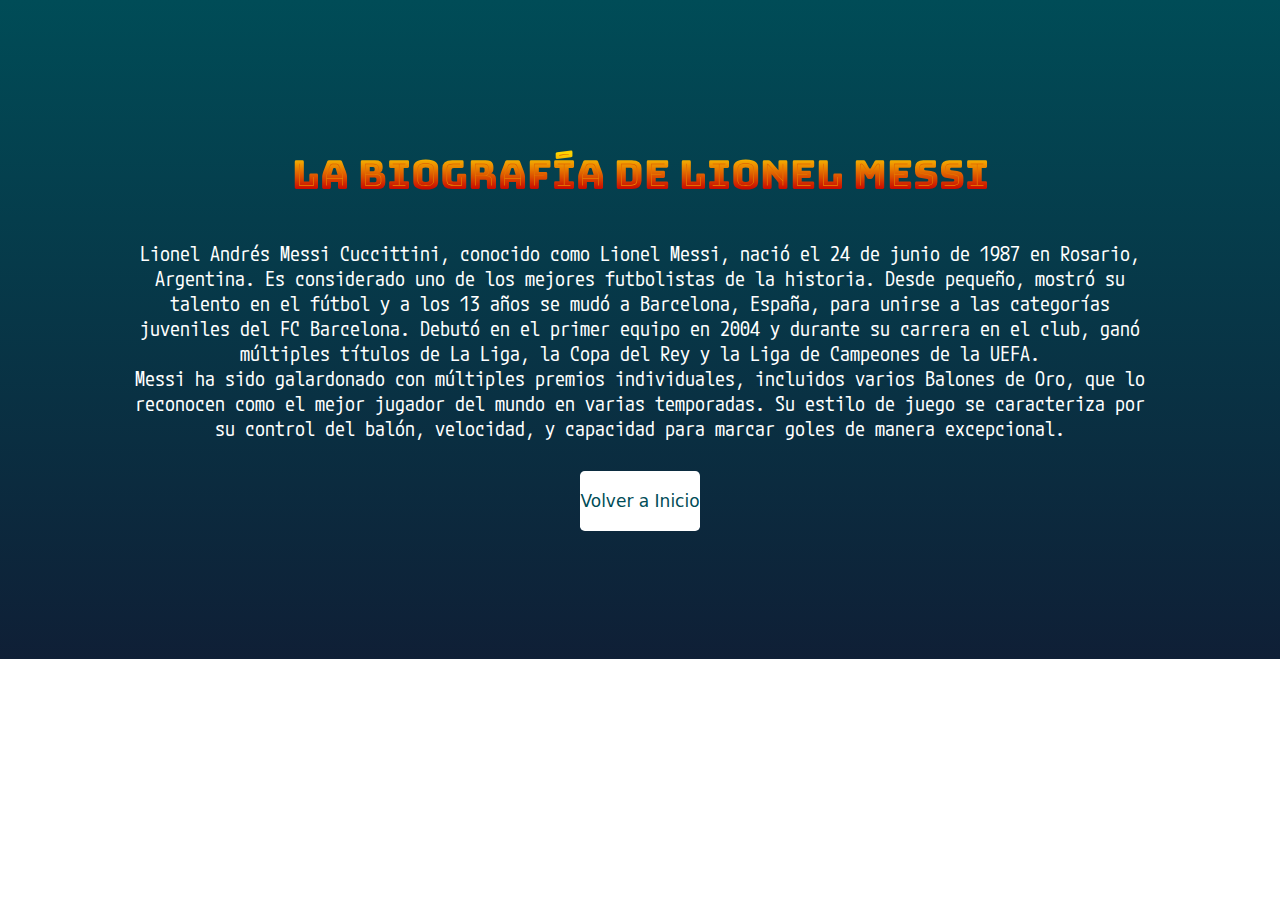
<file: messi-biografia.html>
<!DOCTYPE html>
<html lang="es">
<head>
    <meta charset="UTF-8">
    <meta name="viewport" content="width=device-width, initial-scale=1.0">
    <title>Trayectoria</title>
    <link rel="preconnect" href="https://fonts.gstatic.com" crossorigin>
<link href="https://fonts.googleapis.com/css2?family=Bungee+Spice&family=Jersey+20&display=swap" rel="stylesheet">
<link rel="preconnect" href="https://fonts.googleapis.com">
<link rel="preconnect" href="https://fonts.gstatic.com" crossorigin>
<link href="https://fonts.googleapis.com/css2?family=M+PLUS+Code+Latin:wght@100..700&display=swap" rel="stylesheet">
<link rel="stylesheet" href="./style/style.css">
<link rel="apple-touch-icon" sizes="180x180" href="/apple-touch-icon.png">
<link rel="icon" type="image/png" sizes="32x32" href="/favicon-32x32.png">
<link rel="icon" type="image/png" sizes="16x16" href="/favicon-16x16.png">
<link rel="manifest" href="/site.webmanifest">
</head>
<body>
    <div class="contenedor">
        <div class="titulo">La biografía de Lionel Messi</div>
        <div class="biografia">Lionel Andrés Messi Cuccittini, conocido como Lionel Messi, nació el 24 de junio de 1987 en Rosario, Argentina. Es considerado uno de los mejores futbolistas de la historia. Desde pequeño, mostró su talento en el fútbol y a los 13 años se mudó a Barcelona, España, para unirse a las categorías juveniles del FC Barcelona. Debutó en el primer equipo en 2004 y durante su carrera en el club, ganó múltiples títulos de La Liga, la Copa del Rey y la Liga de Campeones de la UEFA. <br>
             Messi ha sido galardonado con múltiples premios individuales, incluidos varios Balones de Oro, que lo reconocen como el mejor jugador del mundo en varias temporadas. Su estilo de juego se caracteriza por su control del balón, velocidad, y capacidad para marcar goles de manera excepcional.
        </div>
 
            <div class="boton">  
                <a href="./index.html">Volver a Inicio</a>
            </div>

    </div>
</body>
</html>
</file>
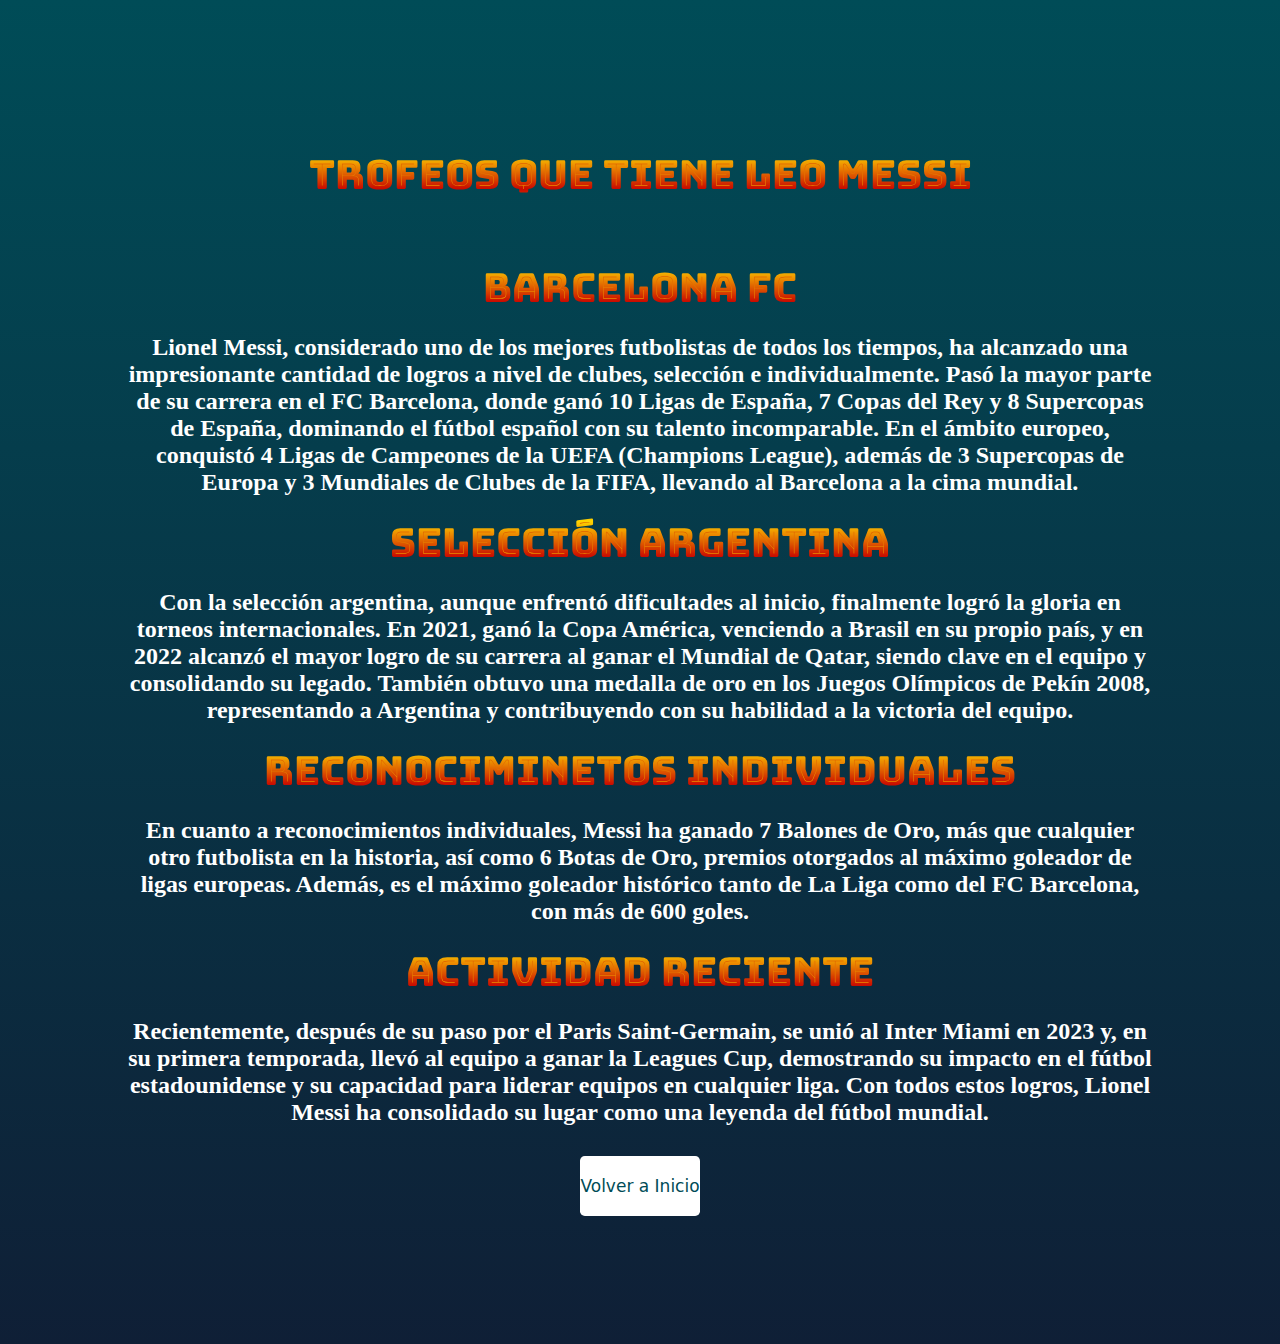
<file: messi-miami.html>
<!DOCTYPE html>
<html lang="es">
<head>
    <meta charset="UTF-8">
    <meta name="viewport" content="width=device-width, initial-scale=1.0">
    <title>Biográfia</title>
    <link rel="preconnect" href="https://fonts.gstatic.com" crossorigin>
<link href="https://fonts.googleapis.com/css2?family=Bungee+Spice&family=Jersey+20&display=swap" rel="stylesheet">
<link rel="preconnect" href="https://fonts.googleapis.com">
<link rel="preconnect" href="https://fonts.gstatic.com" crossorigin>
<link href="https://fonts.googleapis.com/css2?family=M+PLUS+Code+Latin:wght@100..700&display=swap" rel="stylesheet">
<link rel="stylesheet" href="./style/style.css">
<link rel="preconnect" href="https://fonts.gstatic.com" crossorigin>
<link href="https://fonts.googleapis.com/css2?family=Jersey+20&display=swap" rel="stylesheet">
<link rel="preconnect" href="https://fonts.googleapis.com">
<link rel="apple-touch-icon" sizes="180x180" href="/practica-animaciones/proyecto-final/images/apple-touch-icon.png">
<link rel="icon" type="image/png" sizes="32x32" href="/practica-animaciones/proyecto-final/images/favicon-32x32.png">
<link rel="icon" type="image/png" sizes="16x16" href="/practica-animaciones/proyecto-final/images/favicon-16x16.png">
<link rel="manifest" href="//practica-animaciones/proyecto-final/images/site.webmanifest">
</head>
<body>
    <div class="contenedor">
        <div class="titulo">Trofeos que tiene Leo Messi</div>
        <div class="trofeos">
            <div class="titulo">Barcelona FC</div>
          <h2>Lionel Messi, considerado uno de los mejores futbolistas de todos los tiempos, ha alcanzado una impresionante cantidad de logros a nivel de clubes, selección e individualmente. Pasó la mayor parte de su carrera en el FC Barcelona, donde ganó 10 Ligas de España, 7 Copas del Rey y 8 Supercopas de España, dominando el fútbol español con su talento incomparable. En el ámbito europeo, conquistó 4 Ligas de Campeones de la UEFA (Champions League), además de 3 Supercopas de Europa y 3 Mundiales de Clubes de la FIFA, llevando al Barcelona a la cima mundial.
        </h2>
        <h2>   
            <div class="titulo">Selección Argentina</div>
                    Con la selección argentina, aunque enfrentó dificultades al inicio, finalmente logró la gloria en torneos internacionales. En 2021, ganó la Copa América, venciendo a Brasil en su propio país, y en 2022 alcanzó el mayor logro de su carrera al ganar el Mundial de Qatar, siendo clave en el equipo y consolidando su legado. También obtuvo una medalla de oro en los Juegos Olímpicos de Pekín 2008, representando a Argentina y contribuyendo con su habilidad a la victoria del equipo.
                </h2>
            <h2>
                <div class="titulo">Reconociminetos individuales</div>
            En cuanto a reconocimientos individuales, Messi ha ganado 7 Balones de Oro, más que cualquier otro futbolista en la historia, así como 6 Botas de Oro, premios otorgados al máximo goleador de ligas europeas. Además, es el máximo goleador histórico tanto de La Liga como del FC Barcelona, con más de 600 goles.
        </h2>
            <h2>
                <div class="titulo">Actividad reciente</div>
            Recientemente, después de su paso por el Paris Saint-Germain, se unió al Inter Miami en 2023 y, en su primera temporada, llevó al equipo a ganar la Leagues Cup, demostrando su impacto en el fútbol estadounidense y su capacidad para liderar equipos en cualquier liga. Con todos estos logros, Lionel Messi ha consolidado su lugar como una leyenda del fútbol mundial.
        </h2>
          
        </div>
            <div class="boton">  
                <a href="./index.html">Volver a Inicio</a>
            </div>

    </div>
</body>
</html>
</file>
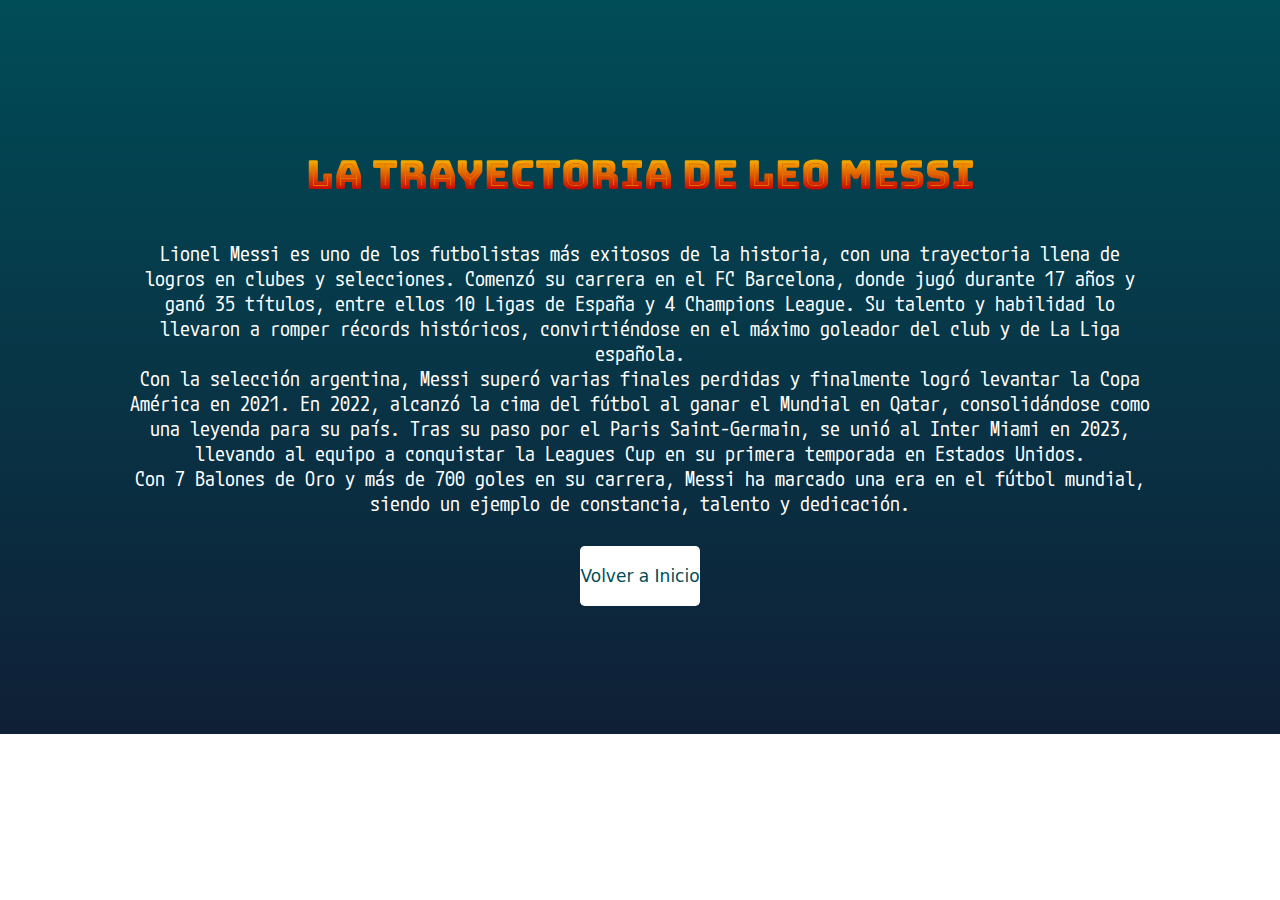
<file: messi-trayectoria.html>
<!DOCTYPE html>
<html lang="es">
<head>
    <meta charset="UTF-8">
    <meta name="viewport" content="width=device-width, initial-scale=1.0">
    <title>Trayectoria</title>
    <link rel="stylesheet" href="./style/style.css">
    <link rel="preconnect" href="https://fonts.gstatic.com" crossorigin>
    <link href="https://fonts.googleapis.com/css2?family=Bungee+Spice&family=Jersey+20&display=swap" rel="stylesheet">
    <link rel="preconnect" href="https://fonts.googleapis.com">
    <link rel="preconnect" href="https://fonts.gstatic.com" crossorigin>
    <link href="https://fonts.googleapis.com/css2?family=M+PLUS+Code+Latin:wght@100..700&display=swap" rel="stylesheet">
    <link rel="stylesheet" href="./style/style.css">
    <link rel="apple-touch-icon" sizes="180x180" href="/practica-animaciones/proyecto-final/images/apple-touch-icon.png">
<link rel="icon" type="image/png" sizes="32x32" href="/practica-animaciones/proyecto-final/images/favicon-32x32.png">
<link rel="icon" type="image/png" sizes="16x16" href="/practica-animaciones/proyecto-final/images/favicon-16x16.png">
<link rel="manifest" href="/site.webmanifest">
</head>
<body>
    <div class="contenedor">
        <div class="titulo">La trayectoria de Leo Messi</div>
    <div class="trayectoria">
        Lionel Messi es uno de los futbolistas más exitosos de la historia, con una trayectoria llena de logros en clubes y selecciones. Comenzó su carrera en el FC Barcelona, donde jugó durante 17 años y ganó 35 títulos, entre ellos 10 Ligas de España y 4 Champions League. Su talento y habilidad lo llevaron a romper récords históricos, convirtiéndose en el máximo goleador del club y de La Liga española. <br>
        
        Con la selección argentina, Messi superó varias finales perdidas y finalmente logró levantar la Copa América en 2021. En 2022, alcanzó la cima del fútbol al ganar el Mundial en Qatar, consolidándose como una leyenda para su país. Tras su paso por el Paris Saint-Germain, se unió al Inter Miami en 2023, llevando al equipo a conquistar la Leagues Cup en su primera temporada en Estados Unidos. <br>
        
        Con 7 Balones de Oro y más de 700 goles en su carrera, Messi ha marcado una era en el fútbol mundial, siendo un ejemplo de constancia, talento y dedicación.</div>
        <div class="boton">  
            <a href="./index.html">Volver a Inicio</a>
        </div>
    </div>
    
</body>
</html>
</file>
<file: style/style.css>
*{
    margin: 0;
    padding: 0;
    box-sizing: border-box;
    height: auto;
}
.contenedor-principal{
   overflow-x: hidden;
    height: 150vh;
    background: linear-gradient(to bottom, #004c57, #0f1f36);
    display: flex;
    flex-direction: column;
    justify-content: space-around;
    align-items: center;
    color:white;
    font-family:system-ui, -apple-system, BlinkMacSystemFont, 'Segoe UI', Roboto, Oxygen, Ubuntu, Cantarell, 'Open Sans', 'Helvetica Neue', sans-serif;
}
.contenedor-cards{
    display: flex;
    justify-content: space-between;
    align-items: center;
    gap: 15px;
}
.titulo-principal{
    letter-spacing: 2px;
    font-size: 60px;
    font-family: "Jersey 20";
    margin: 20px 0px;
}
.card{
    height: 250px;
    width: 200px;
    background-color: aqua;
    border-radius: 1rem;
    margin: 0px 20px;
    transition: all .5s ease;

}
.card:hover{
    transform:scale(1.15);
    margin: 20px;
    box-shadow: 10px 10px 30px black;
}
.cont-card{
    padding: 10px;
    margin: 10px;
}
h2 a{
    color: rgb(27, 106, 174);
    text-decoration: none;
    font-family:Georgia, 'Times New Roman', Times, serif;
    transition: all .25s ease-in-out;
}
h2 a:hover{
    text-shadow: 5px 5px 10px black;
}
.cont-a{
    font-size: 20px;
    gap:50px;
    display: flex;
    flex-direction: column;
    justify-content: space-around;
}
.card1{
    background-image: url(/practica-animaciones/proyecto-final/images/messi-arg-4k.jpg);
    background-position: end;
    background-repeat: no-repeat;
    background-size: cover;
   
}
.card2{
    background-image: url(/practica-animaciones/proyecto-final/images/messi-barca-4k.jpg);
    background-position: start;
    background-repeat: no-repeat;
    background-size: cover;
}
.card3{
    background-image: url(/practica-animaciones/proyecto-final/images/messsi-miami-4k.jpg);
       background-position: center;
    background-repeat: no-repeat;
    background-size: cover;
}
.contenedor{
  
    width: 100vw;
    background: linear-gradient(to bottom, #004c57, #0f1f36);
    display: flex;
    flex-direction: column;
    justify-content: center;
    align-items: center;
    padding: 10% ;
    gap: 20px;
    
    
}
.titulo{
    font-family: "Bungee Spice";
    font-size: 40px;
    padding: 20px 0px;
}
.biografia,
.trayectoria{
    font-family: "M PLUS code latin";
    font-size: 20px;
    color: white;
    text-align: center;
}

a  {
    text-decoration: none;
    font-family:'Trebuchet MS', 'Lucida Sans Unicode', 'Lucida Grande', 'Lucida Sans', Arial, sans-serif sans-serif;
    color:#004c57;
    
}
.boton{
    height: 60px;
    width: 120px;
    font-size: 17px;
    background-color:#ffffff;
    font-family: system-ui, -apple-system, BlinkMacSystemFont, 'Segoe UI', Roboto, Oxygen, Ubuntu, Cantarell, 'Open Sans', 'Helvetica Neue', sans-serif;
    transition: all .45s ease-in-out;
    border-radius: .3rem;
    text-align: center;
    margin-top: 10px;
    display: flex;
    justify-content: center;
    align-items: center;
  
    

}
.boton:hover{
    box-shadow: 10px 10px 20px black;
}
.trofeos{
    color: #ffffff;
    text-align: center;
}
</file>
